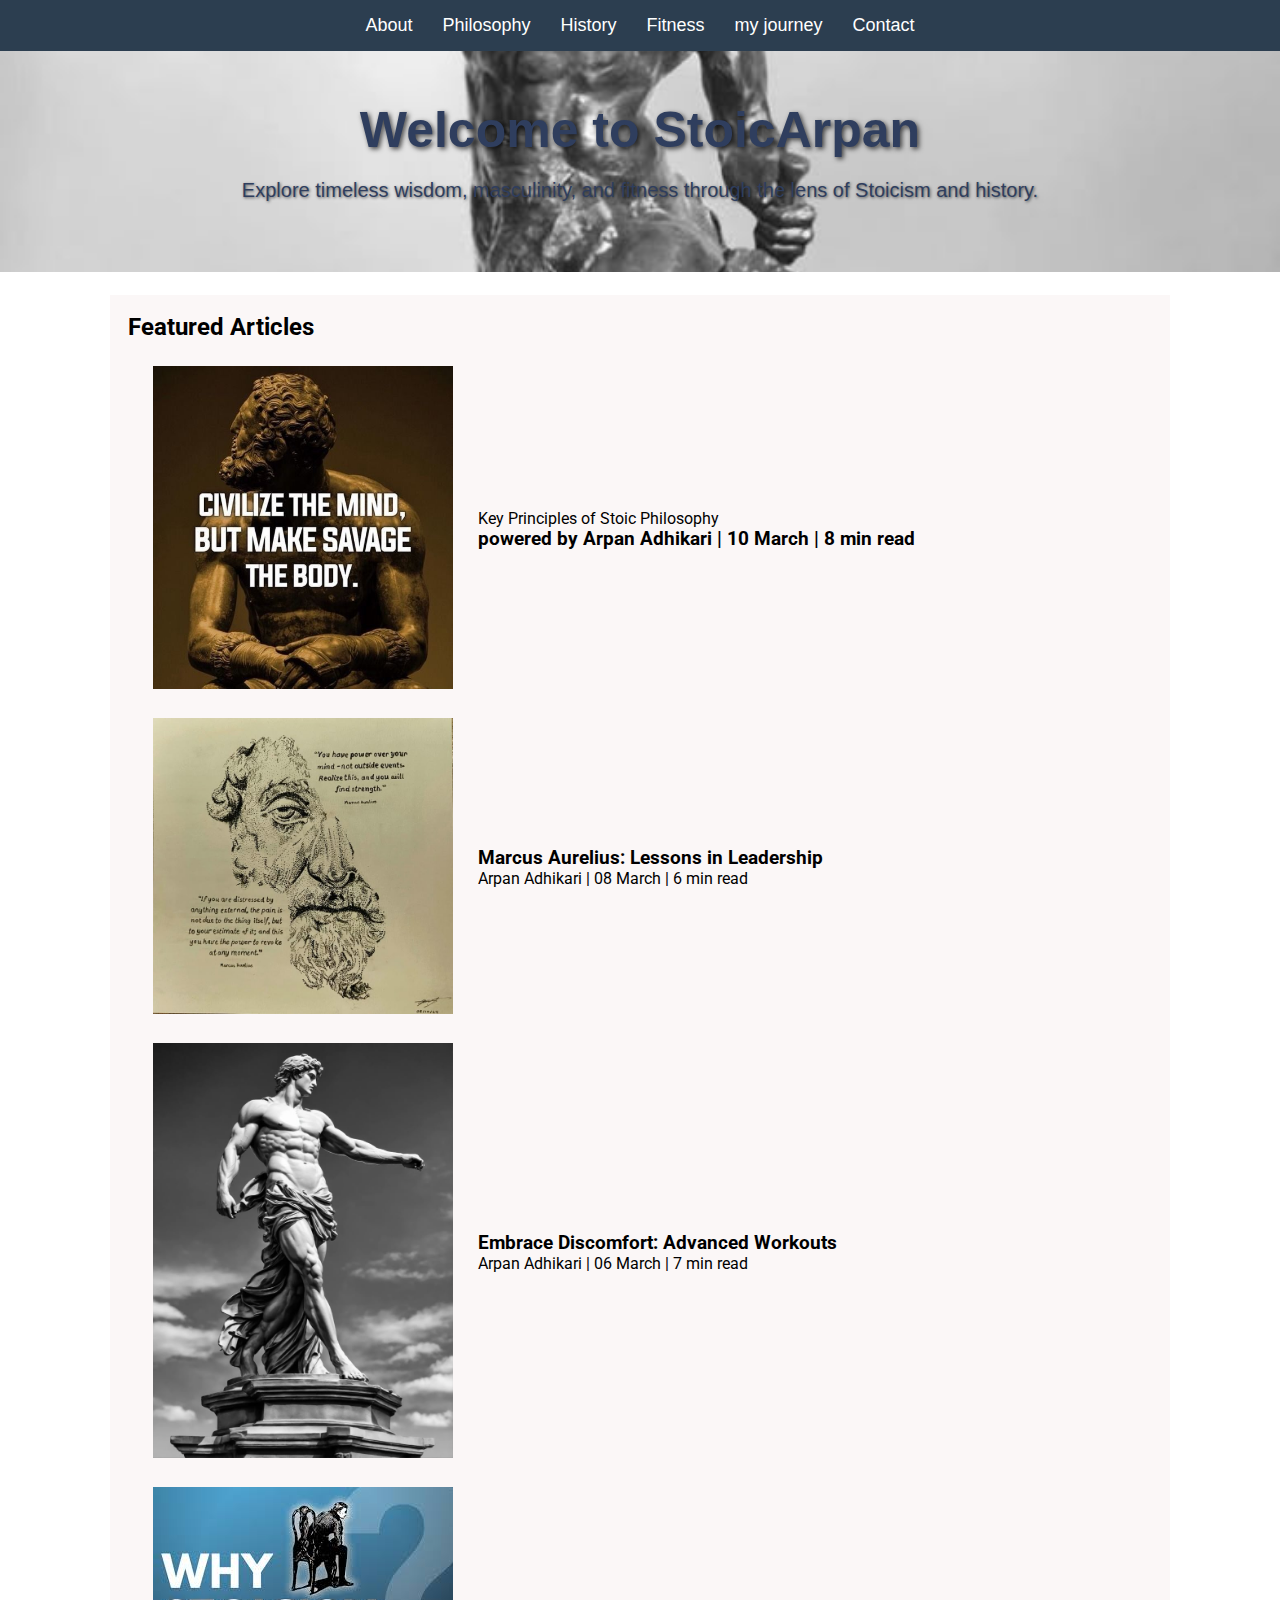
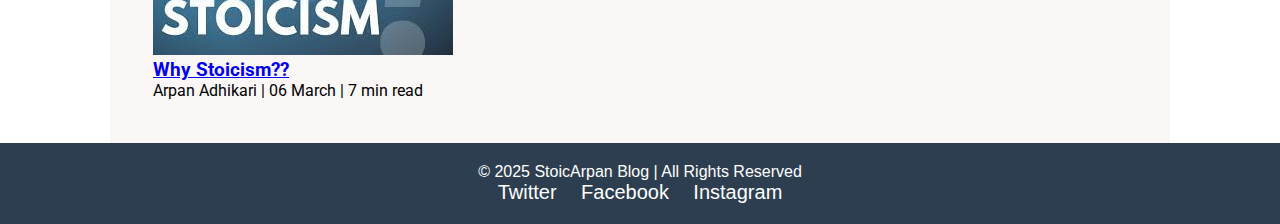
<file: my blog/index.html>
<!DOCTYPE html>
<html lang="en">

<head>
    <meta charset="UTF-8">
    <meta name="viewport" content="width=device-width, initial-scale=1.0">
    <link rel="stylesheet" href="css/utils.css">
    <link rel="stylesheet" href="css/style.css">
    <link rel="stylesheet" href="css/mobile.css">
    <title>StoicArpan Blog</title>
    <style>
        body {
            font-family: 'Arial', sans-serif;
            margin: 0;
            padding: 0;
        }

        header {
            background: #333;
            color: #fff;
            padding: 20px 0;
            text-align: center;
        }

        .hero {
            background: url('img/sculpturing body.jpg') center/cover no-repeat;
            color: #2f3e5e; /* Changed font color to gold for better visibility */
            text-align: center;
            padding: 50px 20px;
        }

        .hero h1 {
            font-size: 50px;
            margin: 0;
            text-shadow: 2px 2px 5px rgba(0, 0, 0, 0.7); /* Added a subtle shadow for contrast */
        }

        .hero p {
            font-size: 20px;
            margin: 20px 0;
            text-shadow: 1px 1px 3px rgba(0, 0, 0, 0.6);
        }

        nav {
            background: #2c3e50;
            padding: 15px;
        }

        nav ul {
            list-style: none;
            margin: 0;
            padding: 0;
            display: flex;
            justify-content: center;
        }

        nav ul li {
            margin: 0 15px;
        }

        nav ul li a {
            color: #fff;
            text-decoration: none;
            font-size: 18px;
        }

        footer {
            background: #2c3e50;
            color: #fff;
            padding: 20px;
            text-align: center;
        }

        .social-icons a {
            margin: 0 10px;
            color: #fff;
            text-decoration: none;
            font-size: 20px;
        }
    </style>
</head>

<body>
    <!-- Navigation Bar -->
    <nav>
        <ul>
            <li><a href="/C:\Users\user\Desktop\my blog\about.html">About</a></li>
            <li><a href="/c:\Users\user\Desktop\my blog\philosophy.html">Philosophy</a></li>
            <li><a href="/c:\Users\user\Desktop\my blog\history.html">History</a></li>
            <li><a href="/c:\Users\user\Desktop\my blog\fitness\fitness.html">Fitness</a></li>
            <li><a href="/c:\Users\user\Desktop\my blog\journey.html">my journey</a></li>
            <li><a href="/c:\Users\user\Desktop\my blog\contact.html">Contact</a></li>
        </ul>
    </nav>

    <!-- Hero Section -->
    <header class="hero">
        <h1>Welcome to StoicArpan</h1>
        <p>Explore timeless wisdom, masculinity, and fitness through the lens of Stoicism and history.</p>
    </header>

    <!-- Featured Articles -->
    <div class="home-articles max-width-1 m-auto font2">
        <h2>Featured Articles</h2>
        <div class="home-article">
            <div class="home-article-img">
                <img src="img/stoic philosophy1.jpg" alt="Introduction to Stoic Philosophy">
            </div>
            <div class="home-article-content">
                <a href="/C:\Users\user\Desktop\my blog\stoicismpost.html"> Key Principles of Stoic Philosophy</a>
                <h3> powered by Arpan Adhikari | 10 March | 8 min read</h3>
            </div>
        </div>
        <div class="home-article">
            <div class="home-article-img">
                <img src="img/stoic philosophy2(marcus aurelieus).jpg" alt="Lessons from Historical Figures">
            <a href="/C:\Users\user\Desktop\my blog\stoicismpost.html">
            </div>
            <div class="home-article-content">
                <a href="/C:\Users\user\Desktop\my blog\marcus.html">
                    <h3>Marcus Aurelius: Lessons in Leadership</h3>
                </a>
                <span>Arpan Adhikari | 08 March | 6 min read</span>
            </div>
        </div>
        <div class="home-article">
            <div class="home-article-img">
                <img src="img/greek god physique.jpg" alt="Physical Training Inspired by Greek Gods">
            </div>
            <div class="home-article-content">
                <a href="/C:\Users\user\Desktop\my blog\fitness\fitness.html">
                    <h3>Embrace Discomfort: Advanced Workouts</h3>
                </a>
                <span>Arpan Adhikari | 06 March | 7 min read</span>
            </div>
            </div>
        <div class="home-article">
            <div class="home-article-img">
                <img src="img/whystoicism.jpeg" alt="Why Stoicism?">
                <a href="file:///C:/Users/user/OneDrive/Desktop/my%20blog/whystoicism.html>
                </div>
                <div class="home-article-content">
                    <h3>Why Stoicism??</h3>
                </a>
                <span>Arpan Adhikari | 06 March | 7 min read</span>
            </div>
        </div>
    </div>

    <!-- Footer Section -->
    <footer>
        <p>&copy; 2025 StoicArpan Blog | All Rights Reserved</p>
        <div class="social-icons">
            <a href="https://twitter.com" target="_blank">Twitter</a>
            <a href="https://facebook.com" target="_blank">Facebook</a>
            <a href="https://instagram.com" target="_blank">Instagram</a>
        </div>
    </footer>
</body>

</html>
</file>
<file: my blog/css/utils.css>
@import url("https://fonts.googleapis.com/css2?family=Roboto&display=swap");
@import url("https://fonts.googleapis.com/css2?family=Baloo+Bhaina+2:wght@500&display=swap");
:root { 
  --main-bg-color: #bd6418;
  --font1: "Baloo Bhaina 2", cursive;
  --font2: "Roboto", sans-serif;
}

.center{
  text-align: center
}

.font1 {
  font-family: var(--font1);
}
.font2 {
  font-family: var(--font2);
}

.max-width-1 {
  max-width: 80vw;
}

.max-width-2 {
  max-width: 60vw;
}

.m-auto {
  margin: auto;
}

.mx-1{
  margin-left: 23px;
  margin-right: 23px;
}

.my-2{
  margin-top: 32px;
  margin-bottom: 32px;
}

.btn {
  padding: 0px 20px;
  padding-top: 3px;
  border: 2px solid black;
  border-radius: 6px;
  font-family: var(--font1);
  font-size: 16px;
  cursor: pointer;
  transition: all 0.3s ease-in-out;
}

.btn:hover {
  color: white;
  background: var(--main-bg-color);
}

.form-input {
  padding: 0px 5px;
  padding-top: 3px;
  font-size: 16px;
  border: 2px solid black;
  border-radius: 4px;
  margin: 0 13px;
  font-family: var(--font1);
}

.form-box input, textarea{
  width: 52vw;
  padding: 0px 6px;
  margin: 7px 0;
  font-size: 18px;
  font-family: var(--font1);
  border: 2px solid var(--main-bg-color);
    border-radius: 5px;
}
</file>
<file: my blog/css/style.css>
* {
  margin: 0;
  padding: 0; 
}

.navigation {
  margin-top: 25px;
  font-family: var(--font1);
  /* height: 74px;  */
  display: flex;
  justify-content: space-between;
  align-items: center;
}

.nav-left {
  display: flex;
}

.nav-left span {
  font-size: 35px;
  padding-top: 10px;
}

.nav-left ul {
  display: flex;
  align-items: center;
  margin: 0 77px;
  font-size: 22px;
  padding-bottom: 23px;
}

.nav-left ul li {
  list-style: none;
  margin: 0 14px;
  font-family: var(--font2);
  transition: all 0.3s ease-in-out;
}

.nav-left ul li a {
  text-decoration: none;
  color: black;
}

.nav-left ul li a:hover {
  color: var(--main-bg-color);
  font-weight: bolder;
}

.content {
  height: 100%;
  display: flex;
  margin-top: 32px;
  padding: 9px;
  position: relative;
}

.content::after {
  content: "";
  background-image: url("../img/11.svg");
  position: absolute;
  width: 100%;
  height: inherit;
  opacity: 0.15;
  border-radius: 12px;
}

.content-left {
  font-family: var(--font1);
  display: flex;
  flex-direction: column;
  justify-content: center;
  padding: 49px;
  z-index: 1;
}

.content-right {
  display: flex;
  align-items: center;
  justify-content: center;
}

.content-right img {
  height: 355px;
  border: 2px solid black;
  border-radius: 200px;
}

.home-articles {
  padding: 18px;
  background-color: rgb(248, 239, 239, 0.5);
  margin-top: 23px;
  position: relative;
}

.year-box {
  position: absolute;  
  right: 0px;
  top: 100px;
  width: 234px;
  height: 255px;
  font-size: 18px;
}

.year-box div {
  margin: 12px 0px;
}

.home-article {
  display: flex;
  margin: 25px;
}

.home-article img {
  width: 300px;
}

.home-article-content {
  align-self: center;
  padding: 25px;
}

.home-article-content a {
  text-decoration: none;
  color: black;
}
/* .home-articles{} */
.footer {
  height: 50px;
  background-color: var(--main-bg-color);
  display: flex;
  align-items: center;
  justify-content: center;
  color: white;
  flex-direction: column;
}

.footer a {
  color: white;
}
</file>
<file: my blog/css/mobile.css>
/* Mobile-First Approach */
@media screen and (max-width: 1200px) {
  /* Navigation Bar */
  nav ul {
      flex-direction: column;
      text-align: center;
      margin: 0;
      padding: 0;
  }

  nav ul li {
      margin-bottom: 10px;
  }

  nav ul li a {
      padding: 10px;
      font-size: 16px;
  }

  /* Hero Section */
  .hero {
      padding: 20px;
      text-align: center;
  }

  .hero h1 {
      font-size: 30px;
  }

  .hero p {
      font-size: 18px;
  }

  /* Featured Articles */
  .home-article {
      display: flex; /* Ensures image and text stay side-by-side */
      flex-direction: row; /* Maintains horizontal layout */
      align-items: center;
      margin-bottom: 20px;
      padding: 10px 0;
      border-bottom: 1px solid #ccc;
  }

  .home-article-img {
      flex-shrink: 0;
      margin-right: 15px;
  }

  .home-article img {
      width: 120px;
      height: 120px;
      object-fit: cover;
      border-radius: 8px;
  }

  .home-article-content h3 {
      font-size: 18px;
      margin: 0;
  }

  .home-article-content span {
      font-size: 14px;
      color: #666;
  }

  .home-article-content p {
      font-size: 16px;
      margin-top: 8px;
      color: #333;
  }

  /* Form Fields */
  .form-box input,
  textarea {
      width: 90%;
      margin: 10px 0;
  }

  /* Footer */
  footer {
      text-align: center;
      padding: 15px;
  }

  .social-icons a {
      display: inline-block;
      margin: 0 8px;
      font-size: 18px;
  }
}

/* Smaller Screens (Tablets & Phones) */
@media screen and (max-width: 768px) {
  /* Featured Articles */
  .home-article {
      display: flex;
      flex-direction: row; /* Ensures side-by-side layout */
      align-items: flex-start;
  }

  .home-article img {
      width: 100px;
      height: 100px;
  }

  .home-article-content h3 {
      font-size: 16px;
  }

  .home-article-content p {
      font-size: 14px;
  }
}
</file>
